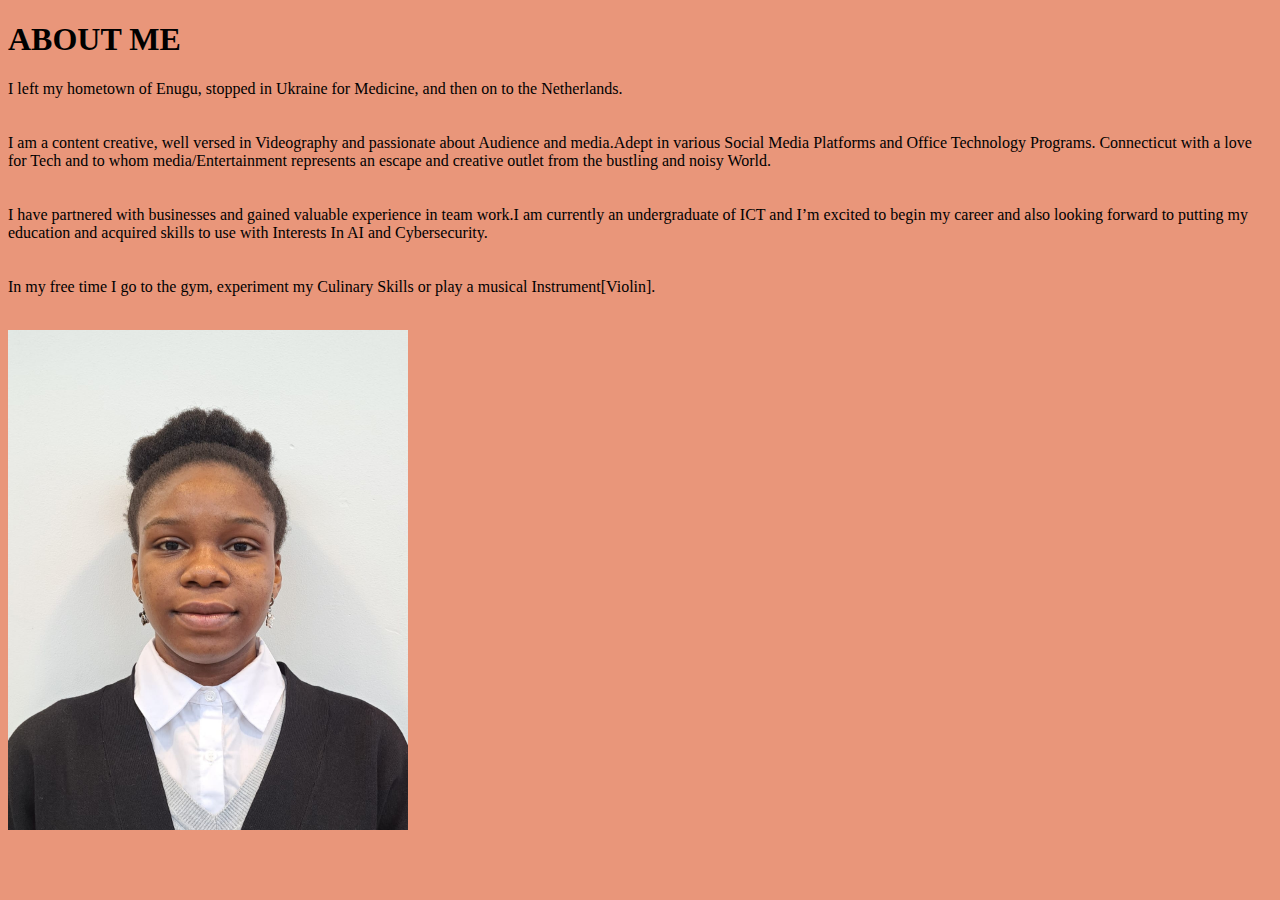
<file: aboutmepage/index.html>
<!DOCTYPE html>
<html lang="en">
<head>
    <meta charset="UTF-8">
    <meta name="viewport" content="width=device-width, initial-scale=1.0">
    <link rel="stylesheet" type="text/css" href="./style.css" >
    <title>About Me</title>
</head>
<body>
    <h1>ABOUT ME</h1>
    <p>I left my hometown of Enugu, stopped in Ukraine for Medicine, and then on to the Netherlands.
        <br><br><br>
        I am a content creative, well versed in Videography and passionate about Audience and media.Adept in various Social Media Platforms and Office Technology Programs.
        Connecticut with a love for Tech and to whom media/Entertainment represents an escape and creative outlet from the bustling and noisy World.
        <br><br><br>
        I have partnered with businesses and gained valuable experience in team work.I am currently an undergraduate of ICT and I’m excited to begin my career and also looking forward to putting my education and acquired skills to use with Interests In AI and Cybersecurity.
        <br><br><br>
        In my free time I go to the gym, experiment my Culinary Skills or play a musical Instrument[Violin].</p> <br>
        <img src = "../img/figma.jpg" width =" 400" height = "500 ">




    </body>
</file>
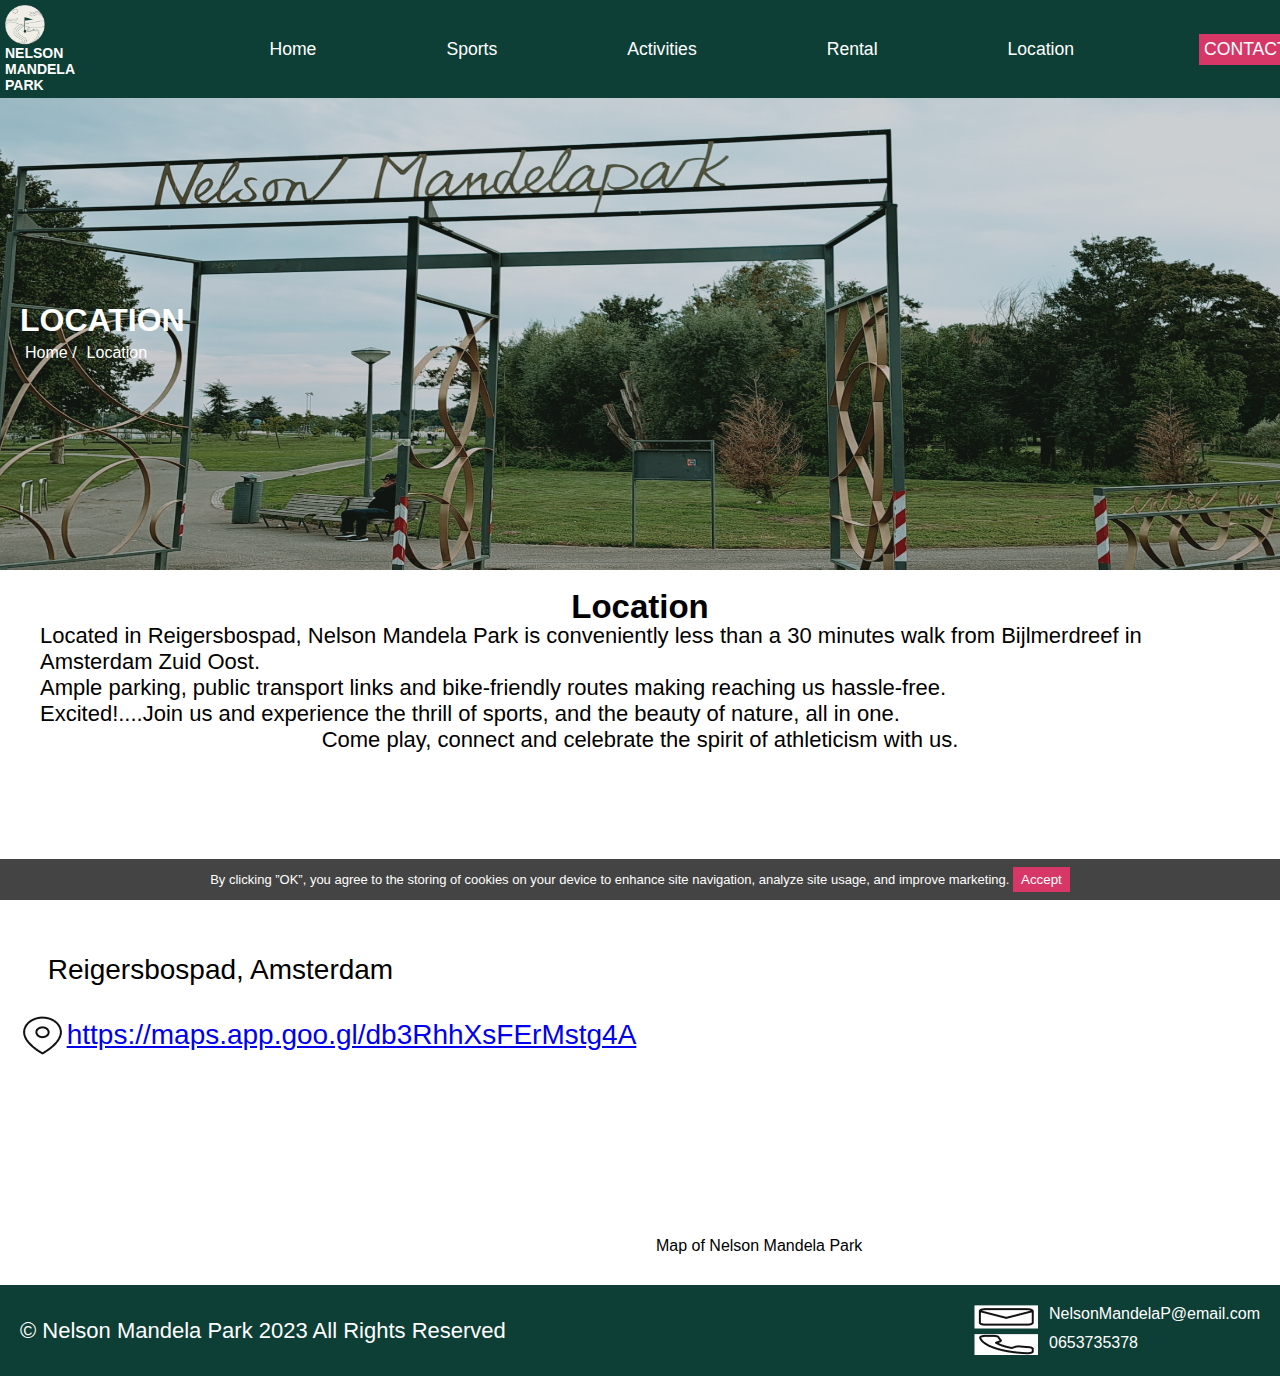
<file: location.html>
<!DOCTYPE html>
<html lang="en">
  <head>
    <meta charset="UTF-8" >
    <meta name="viewport" content="width=device-width, initial-scale=1.0" >
    <link rel="stylesheet" type="text/css" href="./css/style.css" >
    <title>Location</title>
    <link rel="icon" href="img/parklogo.jpg">
  </head>
<body>
<header>
  <nav class="flex justify-between items-center w-full">
    <h4>
      <a class="logo flex flex-col" href="index.html">
        <img src="img/parklogo.jpg"  alt="Logo" >
        <strong class="nav-title">NELSON MANDELA PARK</strong>
      </a>
    </h4>
    <ul class="nav-links">
      <li>
        <a
          href="javascript:void(0)"
          onclick="closeSideBar()"
          class="d-md-none d-block"
          >Close</a
        >
      </li>
      <li><a href="index.html">Home</a></li>
      <li><a href="sports.html">Sports</a></li>
      <li><a href="activities.html">Activities</a></li>
      <li><a href="rental.html">Rental</a></li>
      <li><a href="location.html">Location</a></li>
      <li class="last-link"><a href="contact.html">CONTACT</a></li>
    </ul>
    <h4 class="d-md-none d-block">
      <a href="javascript:void(0)" onclick="openSideBar()">
        <img src="img/menu.png"  alt="Logo" >
      </a>
    </h4>
  </nav>
</header>
<main>
  <span class="green-bar-top"></span>
    <aside class="bg-location flex items-center">
        <section>
          <h2 class="ml-2 text-xl text-white">LOCATION</h2>
          <ul class="breadcrumbs ml-2">
            <li class="text-white">Home</li>
            <li class="text-white">Location</li>
          </ul>
        </section>
      </aside>
      <section class="w-full mt-2">
        <h2 class="title text-center line-1">Location</h2>
        <p class="text-md-2 p-4 pt-0 pb-0">
          Located in Reigersbospad, Nelson Mandela Park is conveniently less
          than a 30 minutes walk from Bijlmerdreef in Amsterdam Zuid Oost.
         <br>Ample parking, public transport links and bike-friendly routes making
          reaching us hassle-free.
          <br> Excited!....Join us and experience the thrill of sports, and the beauty of nature, all in one. 
           
        </p>
        <p class="text-md-2 p-4 pt-0 pb-0 text-center">Come play, connect and celebrate the spirit of athleticism with us.</p>
      </section>
      <figure class="p-3 bg-md-cream grid grid-col-3 gap-2 place-items-center">
        <aside>
          <p class="text-lg mb-3 ml-3">Reigersbospad, Amsterdam</p>
          <p class="text-lg mb-3 flex flex-row items-center">
            <img src="img/map-pin.png" alt="map pin">
            <a href="https://maps.app.goo.gl/db3RhhXsFErMstg4A" target="_blank">https://maps.app.goo.gl/db3RhhXsFErMstg4A</a>
          </p>
        </aside>
        <figure class="w-full">
          <iframe
            src="https://www.google.com/maps/embed?pb=!1m18!1m12!1m3!1d2439.2282169000923!2d4.962848000000001!3d52.3118612!2m3!1f0!2f0!3f0!3m2!1i1024!2i768!4f13.1!3m3!1m2!1s0x47c60b88628a4071%3A0x52115eaa963eb30a!2sReigersbospad%2C%20Amsterdam%2C%20Netherlands!5e0!3m2!1sen!2sng!4v1698421948047!5m2!1sen!2sng"
            class="map"
            allowfullscreen=""
            loading="lazy"
            referrerpolicy="no-referrer-when-downgrade"
          ></iframe>
          <p>  Map of Nelson Mandela Park</p>
        </figure>
      </figure>
    </main>
    <footer class="bg-black p-2">
      <p class="text-md-2">
        &copy; Nelson Mandela Park 2023 All Rights Reserved
      </p>
      <ul class="footer-list">
        <li class="flex mb-05">
          <img src="img/mail.png" alt="mail" class="mr-1" >
          <span>NelsonMandelaP@email.com</span>
        </li>
        <li class="flex">
          <img src="img/phone.png" alt="phone" class="mr-1" >
          <span>0653735378</span>
        </li>
      </ul>
    </footer>
    <section class="cookie-banner">
      By clicking ”OK”, you agree to the storing of cookies on your device to
      enhance site navigation, analyze site usage, and improve marketing.
      <button>Accept</button>
     </section>
    <script>
      function openSideBar() {
        document.getElementsByClassName("nav-links")[0].style.width = "250px";
      }

      function closeSideBar() {
        document.getElementsByClassName("nav-links")[0].style.width = "0px";
      }
    </script>
  </body>
</html>
</file>
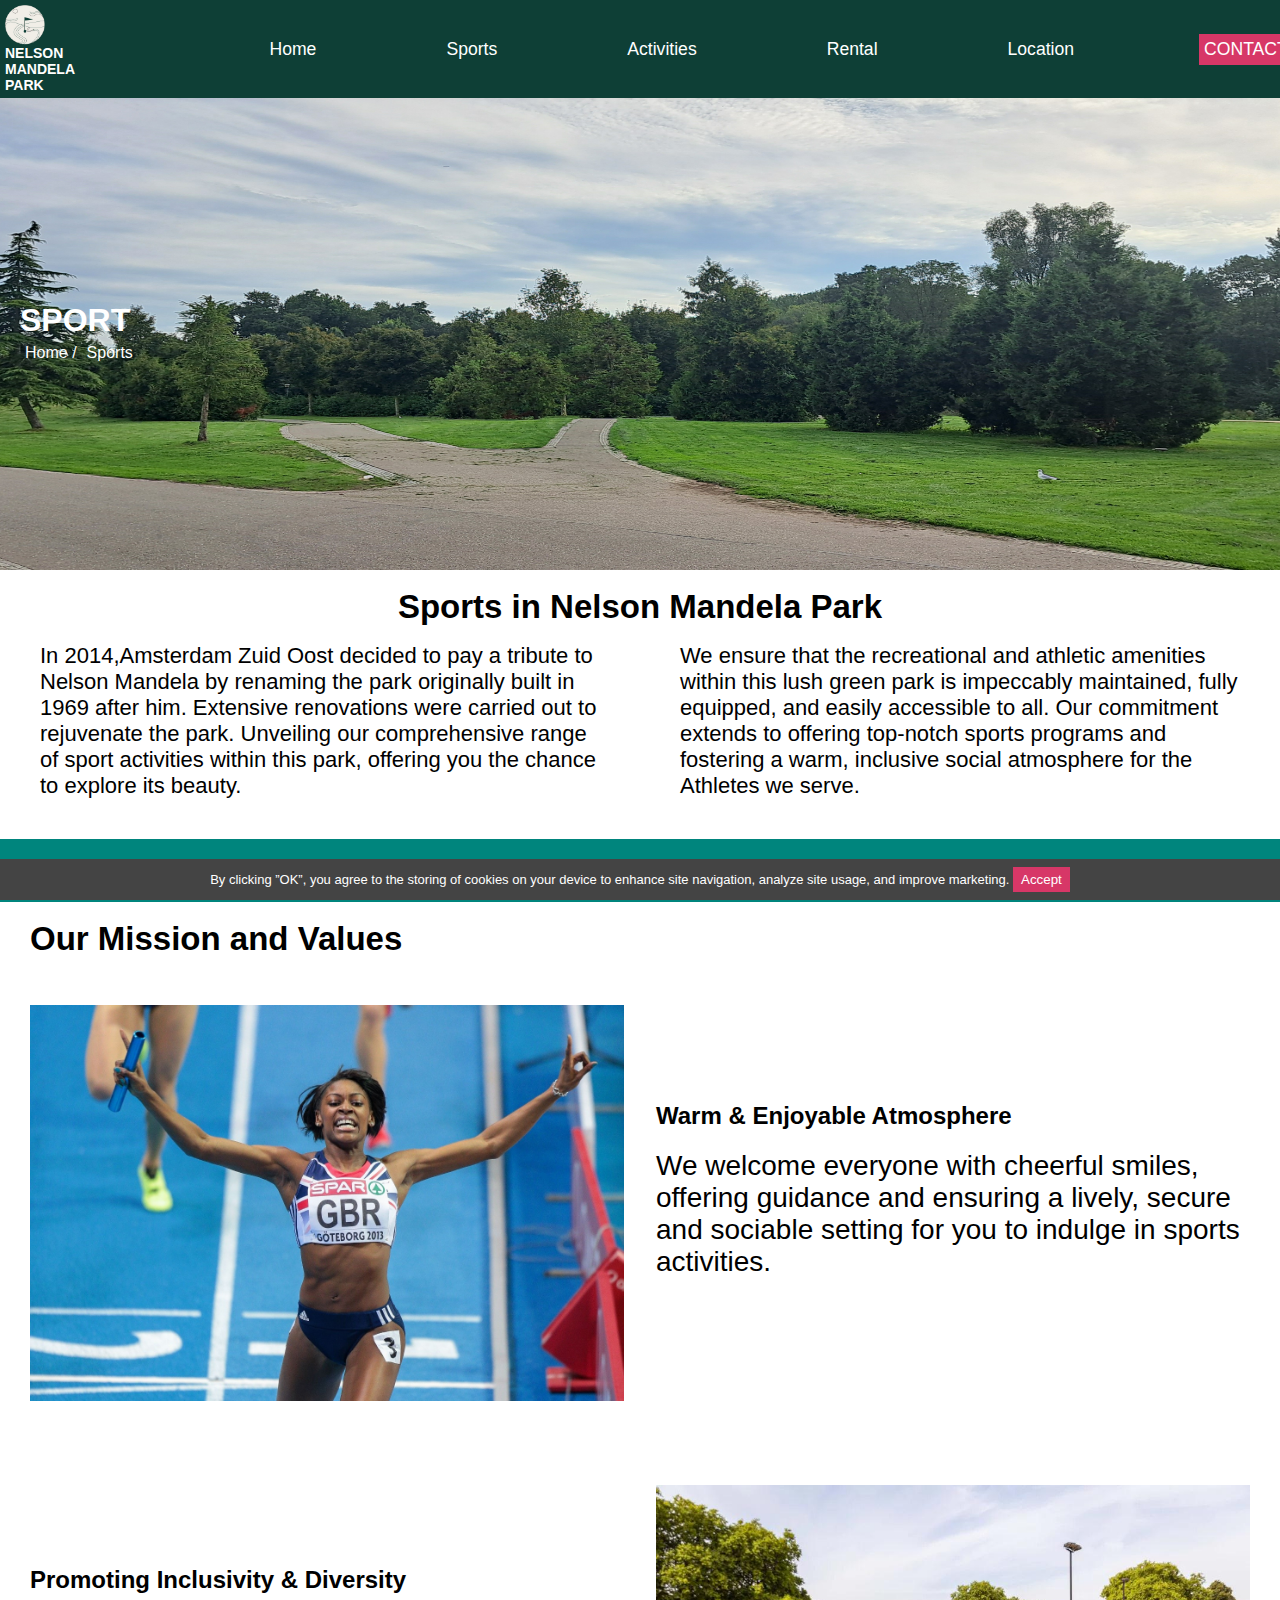
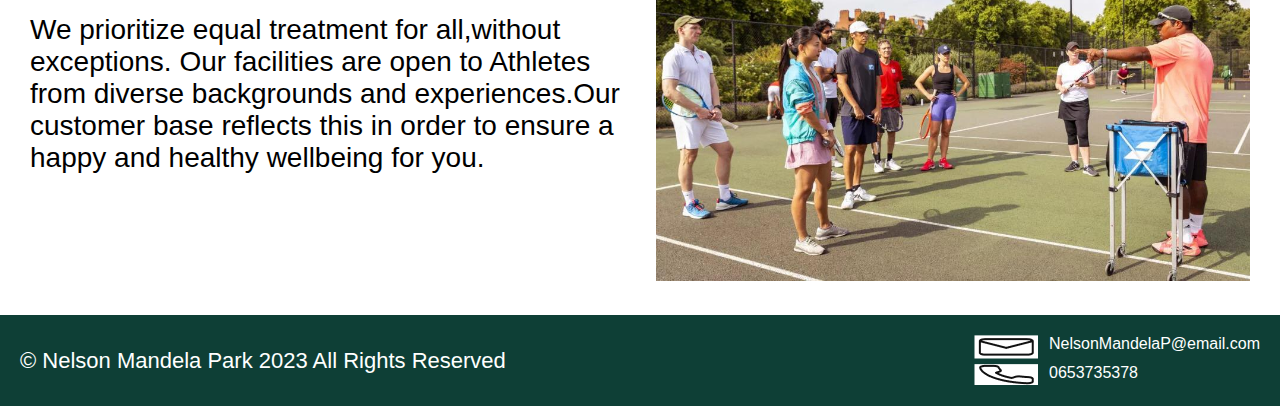
<file: sports.html>
<!DOCTYPE html>
<html lang="en">
  <head>
    <meta charset="UTF-8">
    <meta name="viewport" content="width=device-width, initial-scale=1.0">
    <link rel="stylesheet" type="text/css" href="./css/style.css">
    <title>Sports</title>
    <link rel="icon" href="img/parklogo.jpg">
  </head>
<body>
<header>
  <nav class="flex justify-between items-center w-full">
    <h4>
      <a class="logo flex flex-col" href="index.html">
        <img src="img/parklogo.jpg" alt="Logo">
        <strong class="nav-title">NELSON MANDELA PARK</strong>
      </a>
    </h4>
    <ul class="nav-links">
      <li>
        <a
          href="javascript:void(0)"
          onclick="closeSideBar()"
          class="d-md-none d-block"
          >Close</a
        >
      </li>
      <li><a href="index.html">Home</a></li>
      <li><a href="sports.html">Sports</a></li>
      <li><a href="activities.html">Activities</a></li>
      <li><a href="rental.html">Rental</a></li>
      <li><a href="location.html">Location</a></li>
      <li class="last-link"><a href="contact.html">CONTACT</a></li>
    </ul>
    <h4 class="d-md-none d-block">
      <a href="javascript:void(0)" onclick="openSideBar()">
        <img src="img/menu.png" alt="Logo">
      </a>
    </h4>
  </nav>
</header>
<main>
<span class="green-bar-top"></span>
    <aside class="bg-sport flex items-center">
        <section>
          <h2 class="ml-2 text-xl text-white">SPORT</h2>
          <ul class="breadcrumbs ml-2">
            <li class="text-white">Home</li>
            <li class="text-white">Sports</li>
          </ul>
        </section>
      </aside>
      <section class="w-full mt-2">
        <h2 class="title text-center line-1 mb-2">
          Sports in Nelson Mandela Park
        </h2>
        <aside class="grid grid-col-3">
          <p class="text-md-2 p-4 pt-0">
            In 2014,Amsterdam Zuid Oost decided to pay a tribute to Nelson
            Mandela by renaming the park originally built in 1969 after him.
            Extensive renovations were carried out to rejuvenate the park.
            Unveiling our comprehensive range of sport activities within this
            park, offering you the chance to explore its beauty.
          </p>
          <p class="text-md-2 p-4 pt-0">
            We ensure that the recreational and athletic amenities within this
            lush green park is impeccably maintained, fully equipped, and easily
            accessible to all. Our commitment extends to offering top-notch
            sports programs and fostering a warm, inclusive social atmosphere
            for the Athletes we serve.
          </p>
        </aside>
      </section>
      <section class="green-bar flex justify-center items-center">
        <h4 class="text-white text-md">
          We are Nelson Mandela Park! We love to play in Nature's Playground.
        </h4>
      </section>
      <section class="mt-2">
        <h2 class="title line-1 mb-2 ml-3">Our Mission and Values</h2>
        <figure class="p-3 bg-md-cream grid grid-col-3 gap-2 place-items-center">
          <figure class="d-md-block d-none">
            <img src="img/runner.jpg" alt="Image" class="w-full">
          </figure>
          <aside>
            <h2 class="mb-2">Warm & Enjoyable Atmosphere</h2>
            <p class="text-lg mb-3">
              We welcome everyone with cheerful smiles, offering guidance and ensuring a lively, secure and sociable setting for you to indulge in sports activities.
            </p>
            <img src="img/runner.jpg" alt="Image" class="w-full d-md-none d-block">
          </aside>
        </figure>
      </section>
      <figure class="mt-2 p-3 grid grid-col-3 gap-2 place-items-center">
        <aside>
          <h2>Promoting Inclusivity & Diversity</h2>
          <p class="text-lg mb-3 mt-2">
            We prioritize equal treatment for all,without exceptions. Our
            facilities are open to Athletes from diverse backgrounds and
            experiences.Our customer base reflects this in order to ensure a
            happy and healthy wellbeing for you.
          </p>
        </aside>
        <figure>
          <img src="img/instructor.jpg" alt="Image" class="w-full">
        </figure>
      </figure>
    </main>
    <footer class="bg-black p-2">
      <p class="text-md-2">
        &copy; Nelson Mandela Park 2023 All Rights Reserved
      </p>
      <ul class="footer-list">
        <li class="flex mb-05">
          <img src="img/mail.png" alt="mail" class="mr-1">
          <span>NelsonMandelaP@email.com</span>
        </li>
        <li class="flex">
          <img src="img/phone.png" alt="phone" class="mr-1">
          <span>0653735378</span>
        </li>
      </ul>
    </footer>
    <section class="cookie-banner">
      By clicking ”OK”, you agree to the storing of cookies on your device to
      enhance site navigation, analyze site usage, and improve marketing.
      <button>Accept</button>
     </section>
    <script>
      function openSideBar() {
        document.getElementsByClassName("nav-links")[0].style.width = "250px";
      }

      function closeSideBar() {
        document.getElementsByClassName("nav-links")[0].style.width = "0px";
      }
    </script>
  </body>
</html>
</file>
<file: aboutmepage/style.css>
body{
    background-color: darksalmon;
}
</file>
<file: css/style.css>
@import url('https://fonts.googleapis.com/css2?family=Roboto&display=swap');
* {
    margin: 0;
    padding: 0px;
    box-sizing: border-box;
    font-family: 'Gill Sans', 'Gill Sans MT', Calibri, 'Trebuchet MS', sans-serif;
  }
  body {
    font-family: Calibri, sans-serif;
  }
  
  header {
    color: rgb(186, 179, 179);
    padding: 5px 5px;
    background-color: #0e3f36;
  }
  table {
    border-collapse: collapse;
  }
  
  table,
  th {
    border: 1px solid;
  }

  tbody th {
   width: 50%;
  }
  
  ul li {
    list-style-type: none;
  }
  
  .footer-list {
    text-align: left;
  }
  
  .border {
    border: 1px solid #aaaaaa;
  }
  
  .border-0 {
    border: none;
  }
  
  .bg-cream {
    background-color: #f1eee7;
  }
  
  .bg-gray {
    background-color:#0e3f36;
  }
  
  .flex {
    display: flex;
  }
  
  .justify-center {
    justify-content: center;
  }
  
  .items-center {
    align-items: center;
  }
  .items-end {
    align-items: end;
  }
  .flex-col {
    flex-direction: column;
  }
  .bg-black {
    background-color:#0e3f36;
  }
  
  .flex-row {
    flex-direction: row;
  }
  
  .w-full {
    width: 100%;
  }
  .w-80 {
    width: 80%;
  }
  .w-95 {
    width: 95%;
  }
  .map {
    width: 100%;
    height: 450px;
    border: 0px;
  }
  .w-75 {
    width: 75%;
  }
  .w-50 {
    width: 50%;
  }
  .w-25 {
    width: 25%;
  }
  
  .w-half {
    width: 50%;
  }
  
  .gap-1 {
    column-gap: 0.6em;
    row-gap: 0.6em;
  }
  
  .gap-2 {
    column-gap: 2em;
    row-gap: 2em;
  }
  
  .justify-between {
    justify-content: space-between;
  }
  
  .justify-end {
    justify-content: end;
  }
  
  .logo img {
    width: 40px;
  }
  
  a {
    text-decoration: none;
  }
  
  .nav-title {
    font-size: 14px;
    color: white;
  }
  .text-xl {
    font-size: 32px;
  }
  .text-lg {
    font-size: 28px;
  }
  .p-1 {
    padding: 10px;
  }
  .p-2 {
    padding: 20px;
  }
  .p-3 {
    padding: 30px;
  }
  .m-2 {
    margin: 20px;
  }
  .p-4 {
    padding: 40px;
  }
  .pt-0 {
    padding-top: 0px;
  }
  .m-4 {
    padding: 40px;
  }
  .mt-2 {
    margin-top: 20px;
  }
  .mt-3 {
    margin-top: 30px;
  }
  .ml-1 {
    margin-left: 10px;
  }
  .ml-2 {
    margin-left: 20px;
  }
  .ml-3 {
    margin-left: 30px;
  }
  .ml-5 {
    margin-left: 50px;
  }
  .mr-1 {
    margin-right: 10px;
  }
  .mr-2 {
    margin-right: 20px;
  }
  .mr-3 {
    margin-right: 30px;
  }
  .mb-05 {
    margin-bottom: 5px;
  }
  .mb-1 {
    margin-bottom: 10px;
  }
  .mb-2 {
    margin-bottom: 20px;
  }
  .mb-3 {
    margin-bottom: 30px;
  }
  .mt-5 {
    margin-top: 50px;
  }
  .grid {
    display: grid;
  }
  .grid-col-3 {
    grid-template-columns: repeat(auto-fit, minmax(250px, 1fr));
  }
  .place-items-center {
    place-items: center;
  }
  .place-content-center {
    place-content: center;
  }
  .btn {
    background-color: #d73767;
    padding: 18px 15px;
    border-radius: 20px;
    color: white;
    width: 200px;
    text-align: center;
  }
  .btn-send {
    background-color: #d73767;
    padding: 10px 0px !important;
    width: 100px;
    border-radius: 20px;
    color: white;
    cursor: pointer;
    border: none;
  }
  .hidden {
    display: none;
  }
  .text-md {
    font-size: 26px;
  }
  .text-md-2 {
    font-size: 22px;
  }
  .text-sm {
    font-size: 18px;
  }
  .text-center {
    text-align: center;
  }
  .line-1 {
    line-height: 1em;
  }
  .line-2 {
    line-height: 1.5em;
  }
  .title {
    font-size: 33px;
  }
  h2 {
    margin: 0px;
  }
  .nav-links {
    list-style: none;
    display: flex;
  }
  
  .nav-links li {
    padding: 5px;
    text-decoration: none;
    font-size: 1.1rem;
    display: flex;
    margin: 0px 60px;
  }
  .last-link {
    background-color: #d73767;
    color: white;
  }
  
  .nav-links a {
    text-decoration: none;
    color: white;
    font-size: 1.1rem;
  }
  
  .menu-toggle {
    display: none;
    flex-direction: column;
    cursor: pointer;
  }
  
  .bar {
    width: 25px;
    height: 3px;
    background-color: #fff;
    margin: 3px 0;
  }
  
  .relative {
    position: relative;
  }
  
  .absolute {
    position: absolute;
  }
  .map-button {
    left: 50px;
    top: 50px;
  }
  
  .park-road {
    width: 100%;
  }
  
  .bg-home {
    background-image: url("../img/manyfaceshomepage.jpg");
    background-position: center;
    height: 572px;
    background-size: 1800px 700px;
  }
  
  .bg-contact {
    background-image: url("../img/contactwater.jpg");
    background-position: center;
    height: 472px;
    background-size: 1800px 700px;
  }
  
  .bg-location {
    background-image: url("../img/locationbackground.jpg");
    background-position: center;
    height: 472px;
    background-size: 1800px 700px;
  }
  
  .bg-rental {
    background-image: url("../img/rentalbackground.jpg");
    background-position: center;
    height: 472px;
    background-size: 1800px 700px;
  }
  
  .bg-sport {
    background-image: url("../img/sportsbackground.jpg");
    background-position: center;
    height: 472px;
    background-size: 1800px 700px;
  }
  
  .bg-activities {
    background-image: url("../img/activitiesbackground.jpg");
    background-position: center;
    height: 472px;
    background-size: 1800px 700px;
  }
  
  .breadcrumbs {
    display: flex;
  }
  
  .breadcrumbs li {
    margin: 5px;
  }
  
  .breadcrumbs li:first-child::after {
    content: " /";
  }
  
  .text-white {
    color: white;
  }
  
  .text-black {
    color: black;
  }
  
  footer {
    color: white;
    padding: 5px;
    display: flex;
    justify-content: space-between;
    align-items: center;
    font-family: 'Roboto',sans-serif;
  }
  
  .green-bar {
    background-color: #00857d;
    height: 7vh;
    width: 100%;
  }
  
  .green-bar-top {
    background-color: #00857d;
    height: 7vh;
    width:100%;
  }
  
  .d-md-none{
      display: none;
  }
  
  .d-md-block{
      display: block;
  }
  
  .float-right{
      float: right
  }

  article a {
    text-decoration: underline;
    color: #d73767;
  }

 .text-pink {
  color: #d73767;
}

p a {
    text-decoration: underline;
}

.pb-0 {
    padding-bottom: 0px;
}

.decoration-none {
  text-decoration: none;
}

fieldset{
  border: none;
}


.text-underline {
text-decoration:underline;
}

.cookie-banner {
  background: #444;
  color: #fff;
  padding: 6px;
  font-size: 13px;
  text-align: center;
  position: fixed;
  bottom: 0;
  width: 100%;
  z-index: 9999;
}

.cookie-banner button {
  text-decoration: none;
  background: #d73767;
  color: #fff;
  border: 1px solid #d73767;
  cursor: pointer;
  padding: 4px 7px;
  margin: 2px 0;
}

  .cookie-banner button:hover {
    background:#fff;
    color:#222;
  }
@media (max-width: 769px) {
    .nav-links {
      display: flex;
      flex-direction: column;
      background-color: #333;
      position: fixed;
      top: 0px;
      left: 0;
      padding-top: 50px;
      width: 0px;
      transition: 0.5s;
      height: 100%;
      overflow: hidden;
      text-align: center;
    }

    .grid-col-3 {
      grid-template-columns: auto;
    }
  
    .nav-links.active {
      display: flex;
    }
  
    .menu-toggle {
      display: flex;
    }
  
    footer {
      color: white;
      padding: 5px;
      display: flex;
      justify-content: space-between;
      align-items: center;
      font-size: 10px;
    }
  
    footer > .text-md-2 {
      font-size: 14px;
    }
  
    .text-lg,
    .text-md-2,
    .text-md {
      font-size: 20px;
    }
  
    .text-lg > a{
     font-size: 16px; 
    }
  
    .bg-md-cream{
      background-color: #fcf9e6;
    }
  
    .green-bar {
      background-color: #00857d;
      height: 20vh;
      padding: 0px 10px;
    }
    .green-bar-top {
      background-color: #00857d;
      height: 3vh;
      padding: 0px 10px;
      display:block;
      width: 100%;
    }
    .d-block {
      display: block;
    }
  
    .d-none{
      display: none;
    }
  
    .title{
      font-size: 22px;
    }
  
    h2{
      font-size: 22px;
    }
  
    .w-25, .w-50, .w-75, .w-80, .w-95{
      width: 100%;
    }
  }
</file>
